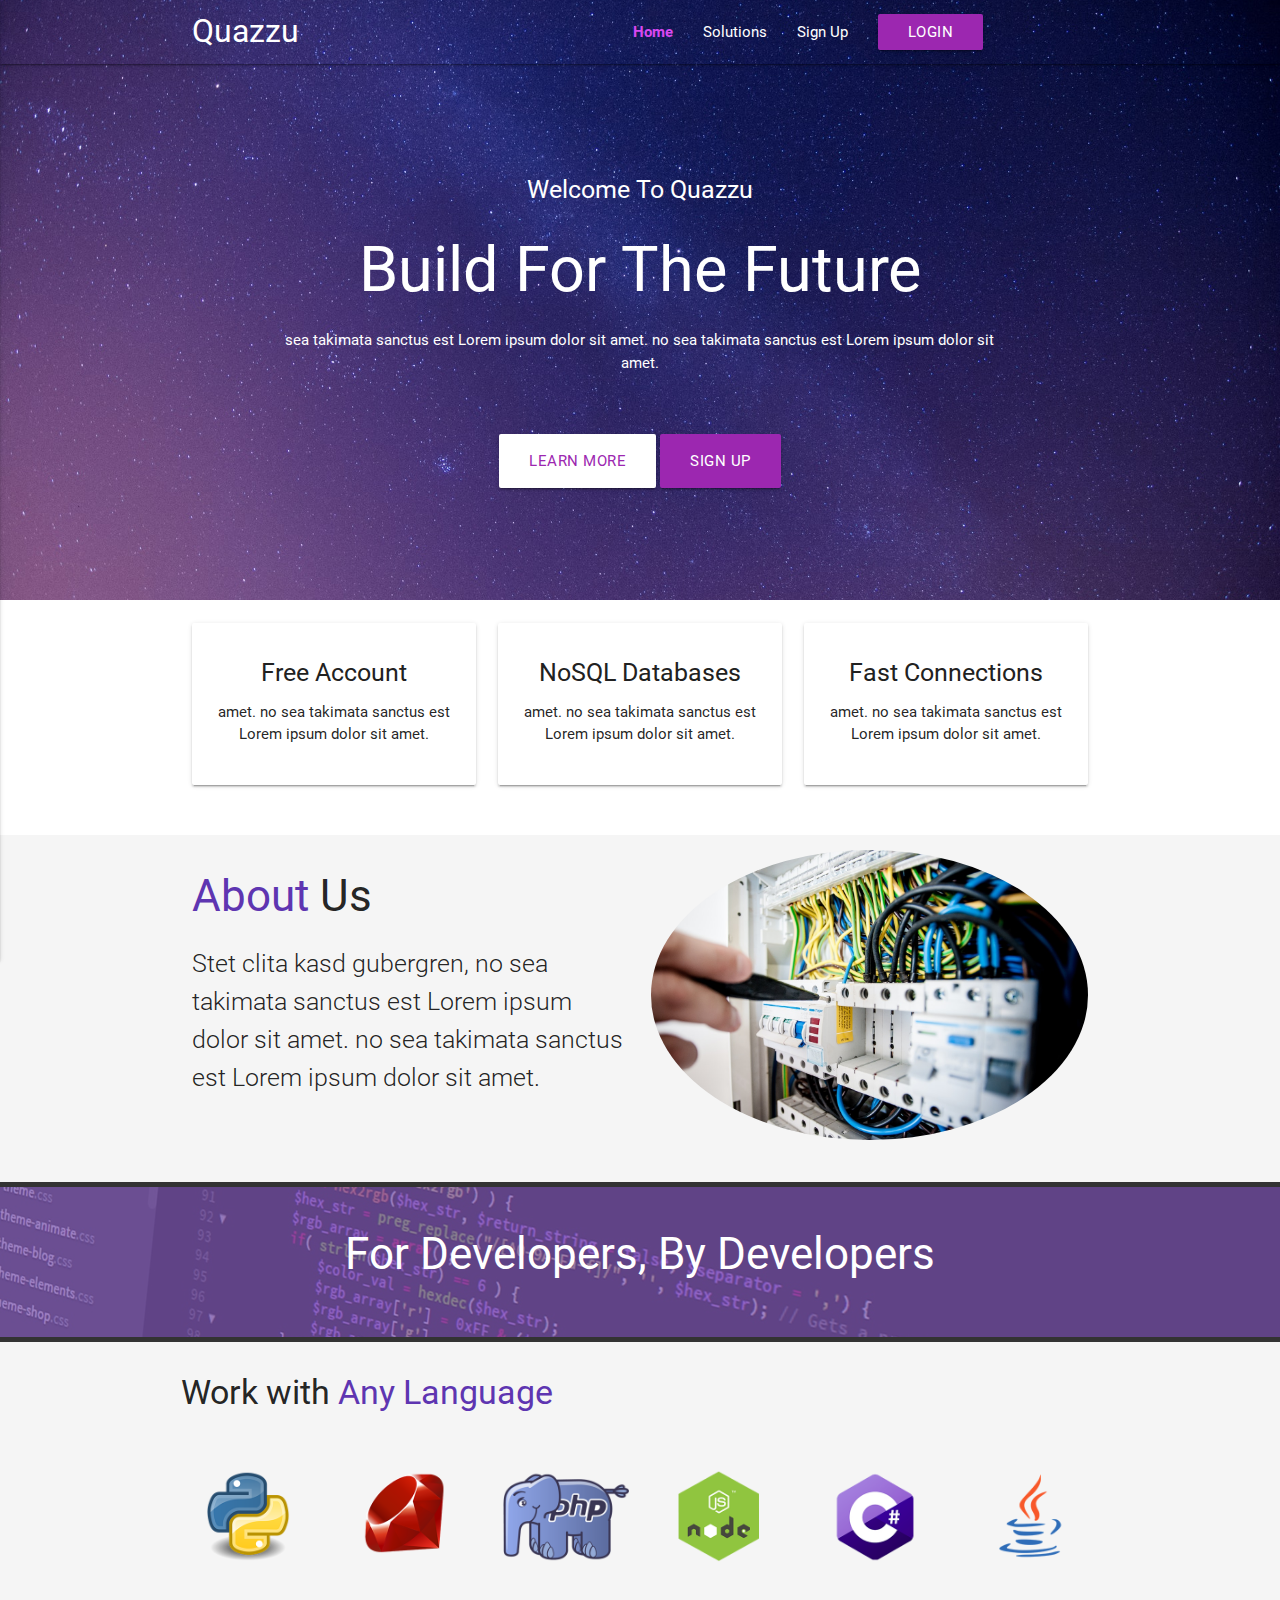
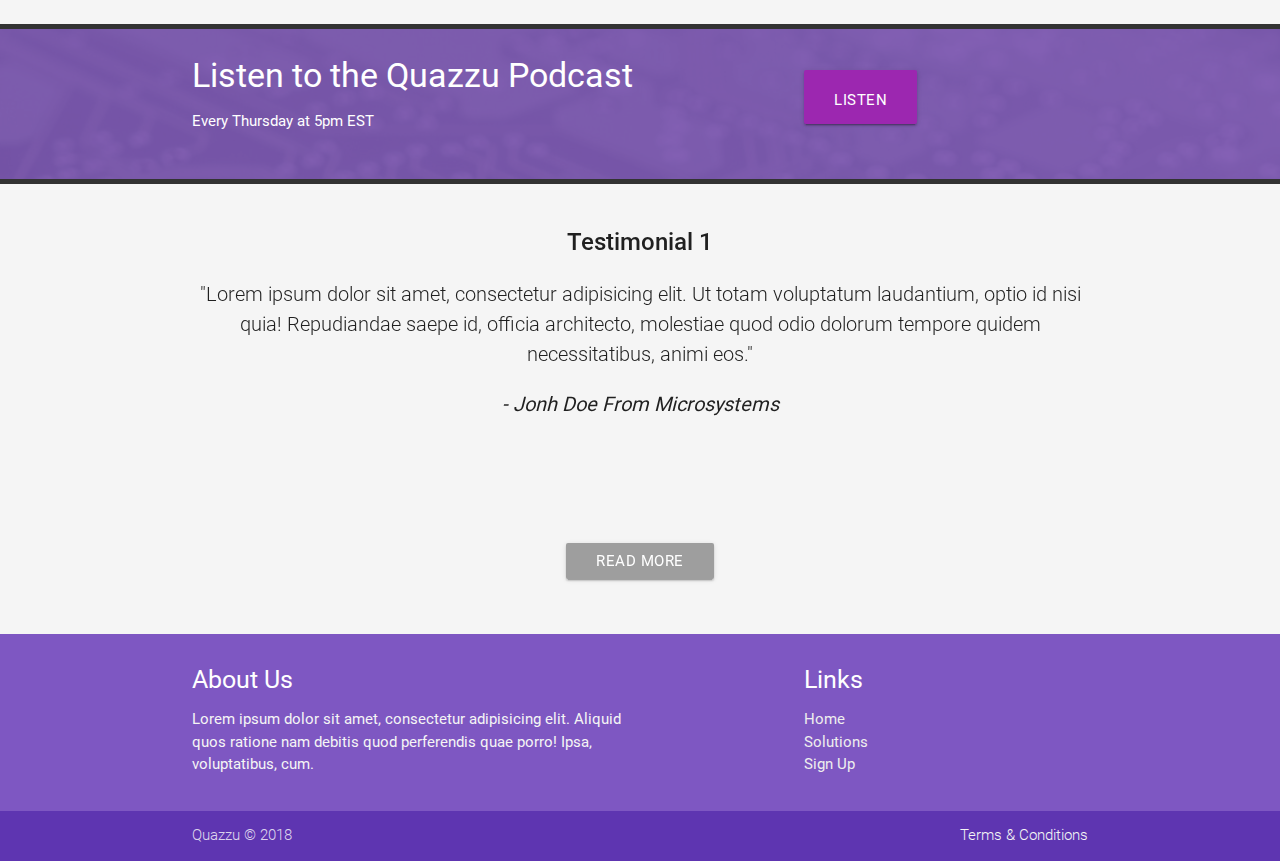
<file: index.html>
<!DOCTYPE html>
<html>

<head>
  <!--Import Google Icon Font-->
  <link href="https://fonts.googleapis.com/icon?family=Material+Icons" rel="stylesheet">
  <link rel="stylesheet" href="https://use.fontawesome.com/releases/v5.2.0/css/all.css" integrity="sha384-hWVjflwFxL6sNzntih27bfxkr27PmbbK/iSvJ+a4+0owXq79v+lsFkW54bOGbiDQ" crossorigin="anonymous">
  <!--Import materialize.css-->
  <link type="text/css" rel="stylesheet" href="css/materialize.min.css" media="screen,projection" />
  <link type="text/css" rel="stylesheet" href="css/main.css" />

  <!--Let browser know website is optimized for mobile-->
  <meta name="viewport" content="width=device-width, initial-scale=1.0" />
  <title>Quazzu Cloud Hosting</title>
</head>

<body>
 
    <header class="main-header">
        <nav class="transparent">
            <div class="container">
                <div class="nav-wrapper">
                    <a href="#" class="brand-logo">Quazzu</a>
                    <a href="#" data-activates="mobile-nav" class="button-collapse">
                        <i class="fa fa-bars"></i>
                    </a>
                    <ul class="right hide-on-med-and-down">
                        <li><a class="active-link" href="index.html">Home</a></li>
                        <li><a href="solutions.html">Solutions</a></li>
                        <li><a href="signup.html">Sign Up</a></li>
                        <li><a href="#login-modal" class="btn purple modal-trigger">Login</a></li>
                        <li><a href="#" ><i class="fab fa-facebook"></i></a></li>
                        <li><a href="#" ><i class="fab fa-twitter"></i></a></li>
                        <li><a href="#" ><i class="fab fa-instagram"></i></a></li>
                    </ul>
                    <ul class="side-nav" id="mobile-nav">
                       <h4 class="purple-text text-darken-4 center">Quazzu</h4>
                       
                           <div class="divider"></div>
                           <li><a href="index.html"><i class="fa fa-home grey-text text-darken-4"></i>Home</a></li>
                           <li><a href="solution.html"><i class="fa fa-cog grey-text text-darken-4"></i>Solutions</a></li>
                           <li><a href="signup.html"><i class="fa fa-users grey-text text-darken-4"></i>Sign Up</a></li>
                           <li>
                               <div class="divider"></div>
                           </li>
                           <li><a href="#login-modal" class="btn purple">Login</a></li>

                    </ul>
                </div>
            </div>
        </nav> 

        <!--show case-->
        <div class="showcase container">
            <div class="row">
                <div class="col s12 m10 offset-m1 center">
                  <h5 class="white-text">Welcome To Quazzu</h5>
                  <h1 class="white-text">Build For The Future</h1>
                  <p class="white-text">sea takimata sanctus est Lorem ipsum dolor sit amet.  no sea takimata sanctus est Lorem ipsum dolor sit amet.</p>
                  <br><br>
                  <a href="solutions.html" class="btn btn-large white purple-text">Learn More</a>
                  <a href="solutions.html" class="btn btn-large purple white-text">Sign Up</a>
                </div>
            </div>
        </div>
    </header>

    <!-- Section : icon boxes -->
    <section class="section section-cons center">
        <div class="container">
            <div class="row">
                <div class="col s12 m4">
                  <div class="card-panel">
                      <i class="fa fa-user fa-3x deep-purple-text text-darken-2"></i>
                      <h5 class="grey-text text-darken-4">Free Account</h5>
                      <p>amet.  no sea takimata sanctus est Lorem ipsum dolor sit amet.</p>
                  </div>
                </div>
           
                <div class="col s12 m4">
                  <div class="card-panel">
                      <i class="fa fa-database fa-3x deep-purple-text text-darken-2"></i>
                      <h5 class="grey-text text-darken-4">NoSQL Databases</h5>
                      <p>amet.  no sea takimata sanctus est Lorem ipsum dolor sit amet.</p>
                  </div>
                </div>
           
                <div class="col s12 m4">
                  <div class="card-panel">
                      <i class="fa fa-bolt fa-3x deep-purple-text text-darken-2"></i>
                      <h5 class="grey-text text-darken-4">Fast Connections</h5>
                      <p>amet.  no sea takimata sanctus est Lorem ipsum dolor sit amet.</p>
                  </div>
                </div>
            </div>
        </div>
    </section>

    <!--Section: about-->
    <section class="section section-about grey lighten-4">
        <div class="container">
            <div class="row">
                <div class="col s12 m6">
                    <h3><span class="deep-purple-text text-darken-1">About</span> Us</h3>
                    <p class="flow-text">Stet clita kasd gubergren,  no sea takimata sanctus est Lorem ipsum dolor sit amet.  no sea takimata sanctus est Lorem ipsum dolor sit amet.</p>
                </div>
                <div class="col s12 m6">
                  <img src="img/tech.jpg" class="circle responsive-img" alt="">
                </div>    
            </div>
        </div>
    </section>

    <!--section developers-->

    <section class="section section-developers white-text">
        <div class="primary-overlay valign-wrapper">
            <div class="container">
                <div class="row">
                    <div class="col  s12 center">
                        <h3>For Developers, By Developers</h3>
                    </div>
                </div>
            </div>
        </div>
    </section>

<!--Section Languages-->
<section class="section section-language grey lighten-4">
    <div class="container">
        <div class="row">
            <h4>Work with <span class="deep-purple-text text-darken-1">Any Language</span></h4>
            <br><br>
            <div class="row">
                <div class="col s2">
                    <img src="img/python-logo.png" class="responsive-img" alt="">
                </div>
                <div class="col s2">
                    <img src="img/ruby-logo.png" class="responsive-img" alt="">
                </div>
                <div class="col s2">
                    <img src="img/php-logo.png" class="responsive-img" alt="">
                </div>
                <div class="col s2">
                    <img src="img/node-logo.png" class="responsive-img" alt="">
                </div>
                <div class="col s2">
                    <img src="img/c-sharp-logo.png" class="responsive-img" alt="">
                </div>
                <div class="col s2">
                    <img src="img/java-logo.png" class="responsive-img" alt="">
                </div>
            </div>
        </div>
    </div>
</section>

<!--Section: podcast-->
<section class="section section-podcast white-text">
    <div class="primary-overlay valign-wrapper">
            <div class="container">
                <div class="row">
                    <div class="col  s12 m8">
                        <h4>Listen to the Quazzu Podcast</h4>
                        <p>Every Thursday at 5pm EST</p>
                    </div>
                    <div class="col  s12 m4">
                        <a href="#" class="btn btn-large purple">
                            <i class="fa fa-podcast"></i> Listen
                        </a>
                    </div>
                </div>
            </div>
        </div>
</section>

<!--Section: testimonial-->
<section class="section section-testimonial grey lighten-4">
    <div class="container">
        <div class="row">
            <div class="col s12">
                <div class="carousel carousel-slider center">
                   <div class="carousel-item" href="#one!">
                       <h2>Testimonial 1</h2>
                       <p class="flow-text">"Lorem ipsum dolor sit amet, consectetur adipisicing elit. Ut totam voluptatum laudantium, optio id nisi quia! Repudiandae saepe id, officia architecto, molestiae quod odio dolorum tempore quidem necessitatibus, animi eos."
                           <p><em>- Jonh Doe From Microsystems</em>
                       </p>
                       <div class="carousel-fixed-item center hide-on-small-and-down">
                           <a href="#" class="btn grey">Read More</a>
                       </div>
                       
                   </div>
                   <div class="carousel-item" href="#two!">
                       <h2>Testimonial 2</h2>
                       <p class="flow-text">"Lorem ipsum dolor sit amet, consectetur adipisicing elit. Ut totam voluptatum laudantium, optio id nisi quia! Repudiandae saepe id, officia architecto, molestiae quod odio dolorum tempore quidem necessitatibus, animi eos."
                           <p><em>- Karen Williams From Kampala</em></p>
                       </p>
                       <div class="carousel-fixed-item center hide-on-small-and-down">
                           <a href="#" class="btn grey">Read More</a>
                       </div>
                       
                   </div>
                   <div class="carousel-item" href="#three!">
                       <h2>Testimonial 3</h2>
                       <p class="flow-text">"Lorem ipsum dolor sit amet, consectetur adipisicing elit. Ut totam voluptatum laudantium, optio id nisi quia! Repudiandae saepe id, officia architecto, molestiae quod odio dolorum tempore quidem necessitatibus, animi eos."
                           <p><em>- Okumu Justine From Gulu</em></p>
                       </p>
                       <div class="carousel-fixed-item center hide-on-small-and-down">
                            <a href="#" class="btn grey">Read More</a>
                       </div>
                      
                   </div>
                </div>
            </div>
        </div>
    </div>
</section>

<!--section: footer-->


<footer class="page-footer deep-purple lighten-1">
          <div class="container">
            <div class="row">
              <div class="col l6 s12">
                <h5 class="white-text">About Us</h5>
                <p class="grey-text text-lighten-4">Lorem ipsum dolor sit amet, consectetur adipisicing elit. Aliquid quos ratione nam debitis quod perferendis quae porro! Ipsa, voluptatibus, cum.</p>
              </div>
              <div class="col l4 offset-l2 s12">
                <h5 class="white-text">Links</h5>
                <ul>
                  <li><a class="grey-text text-lighten-3" href="index.html">Home</a></li>
                  <li><a class="grey-text text-lighten-3" href="solutions.html">Solutions</a></li>
                  <li><a class="grey-text text-lighten-3" href="signup.html">Sign Up</a></li>
                  
                </ul>
              </div>
            </div>
          </div>
          <div class="footer-copyright deep-purple darken-1">
            <div class="container">
                Quazzu &copy; 2018
            <a class="grey-text text-lighten-4 right" href="#!">Terms & Conditions</a>
            </div>
          </div>
        </footer>

<!--login modal-->
<div class="modal" id="login-modal">
    <div class="modal-content">
        <h4>Account Login</h4>
        <p>Login to access your account dashboard</p>
        <form>
            <div class="input-field">
                <input type="email" id="email">
                <label for="email">Email</label>
            </div>
            <div class="input-field">
                <input type="password" name="" id="password">
                <label for="password">Password</label>
            </div>
        </form>
    </div>
    <div class="modal-footer">
        <a href="#!" class="modal-action modal-close btn grey"><i class="fa fa-sync"></i> Reset Password</a>
        <a href="#!" class="modal-action modal-close btn purple"><i class="fa fa-lock"></i>Login</a>
    </div>
</div>

  <!--Import jQuery before materialize.js-->
  <script type="text/javascript" src="js/jquery-3.3.1.js"></script>
  <script type="text/javascript" src="js/materialize.min.js"></script>
  <script>
    $(document).ready(function(){
        $('.carousel.carousel-slider').carousel({ fullWidth:true});
        $('.button-collapse').sideNav();
        $('.modal').modal();
    });
  </script>
</body>

</html>
</file>
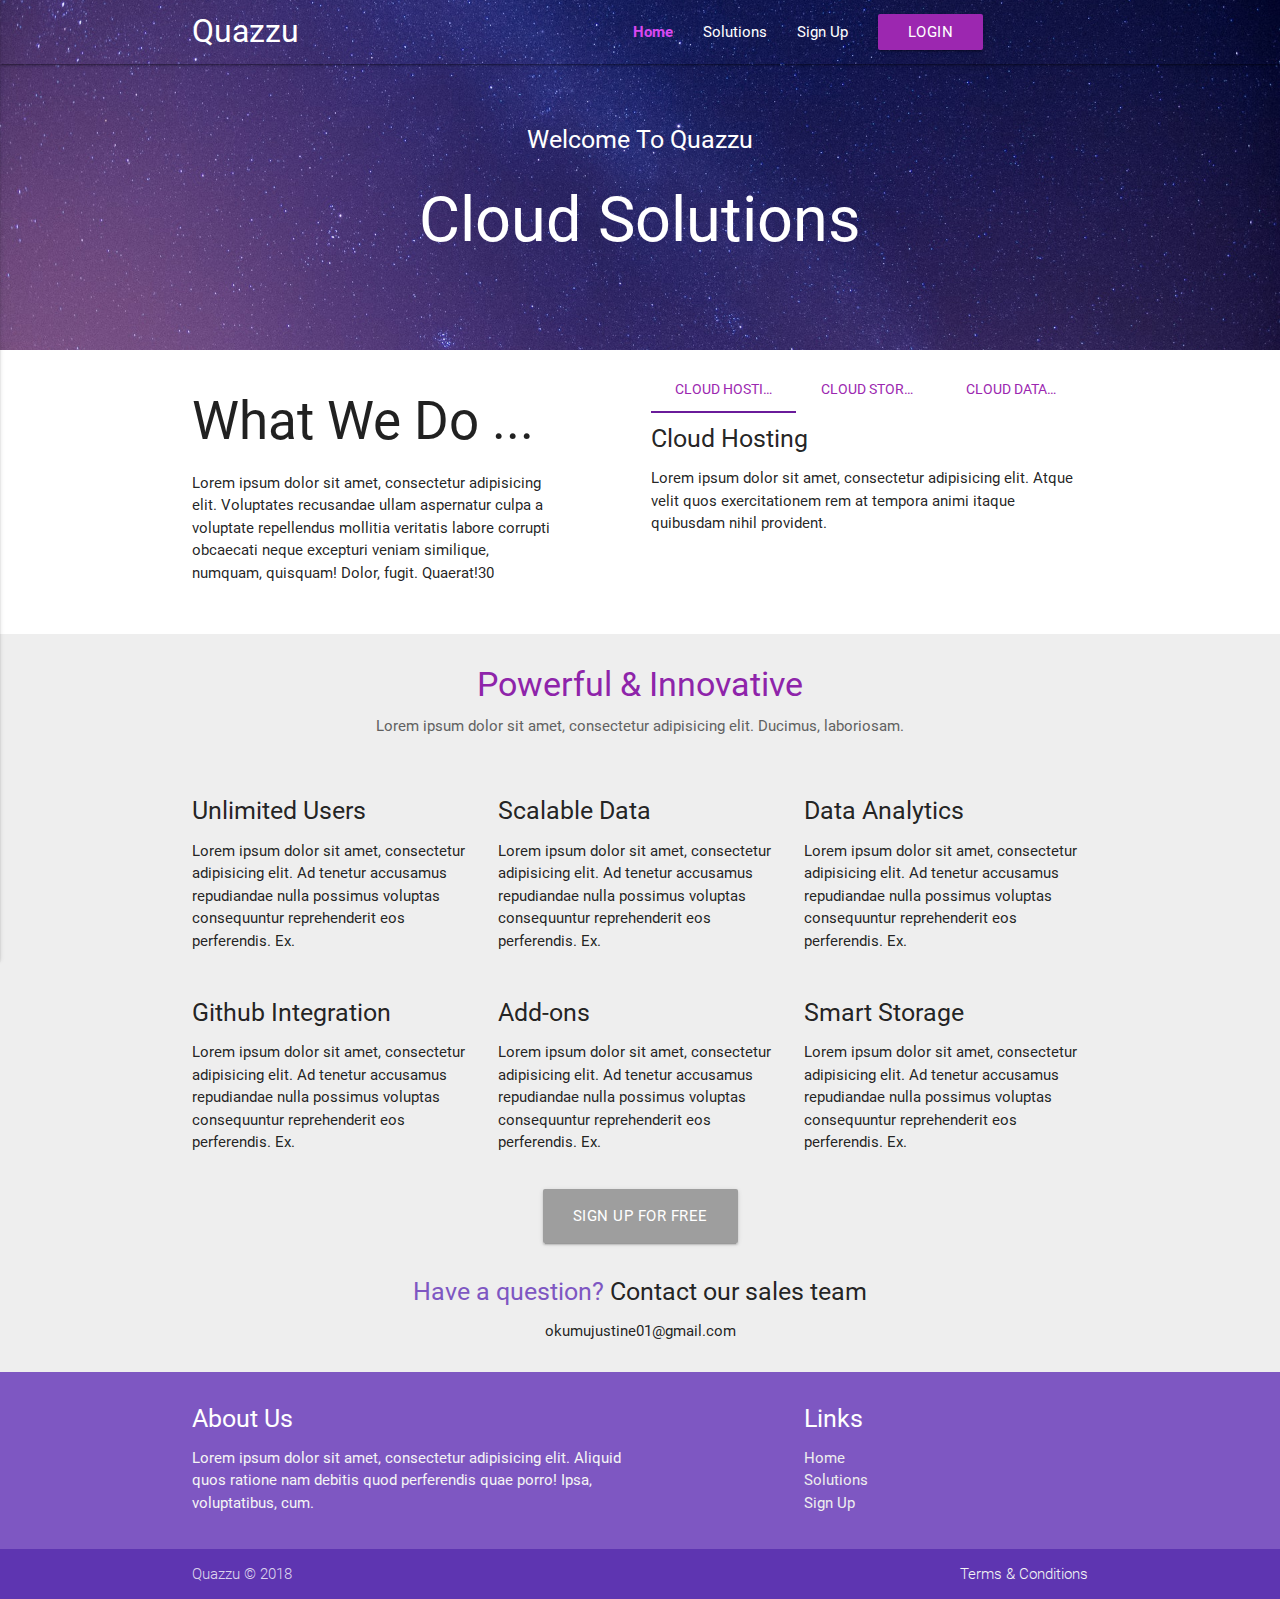
<file: solutions.html>
<!DOCTYPE html>
<html>

<head>
  <!--Import Google Icon Font-->
  <link href="https://fonts.googleapis.com/icon?family=Material+Icons" rel="stylesheet">
  <link rel="stylesheet" href="https://use.fontawesome.com/releases/v5.2.0/css/all.css" integrity="sha384-hWVjflwFxL6sNzntih27bfxkr27PmbbK/iSvJ+a4+0owXq79v+lsFkW54bOGbiDQ" crossorigin="anonymous">
  <!--Import materialize.css-->
  <link type="text/css" rel="stylesheet" href="css/materialize.min.css" media="screen,projection" />
  <link type="text/css" rel="stylesheet" href="css/main.css" />

  <!--Let browser know website is optimized for mobile-->
  <meta name="viewport" content="width=device-width, initial-scale=1.0" />
  <title>Quazzu Cloud Hosting</title>
</head>

<body>
 
    <header class="main-header-inner">
        <nav class="transparent">
            <div class="container">
                <div class="nav-wrapper">
                    <a href="#" class="brand-logo">Quazzu</a>
                    <a href="#" data-activates="mobile-nav" class="button-collapse">
                        <i class="fa fa-bars"></i>
                    </a>
                    <ul class="right hide-on-med-and-down">
                        <li><a class="active-link" href="index.html">Home</a></li>
                        <li><a href="solutions.html">Solutions</a></li>
                        <li><a href="signup.html">Sign Up</a></li>
                        <li><a href="#login-modal" class="btn purple modal-trigger">Login</a></li>
                        <li><a href="#" ><i class="fab fa-facebook"></i></a></li>
                        <li><a href="#" ><i class="fab fa-twitter"></i></a></li>
                        <li><a href="#" ><i class="fab fa-instagram"></i></a></li>
                    </ul>
                    <ul class="side-nav" id="mobile-nav">
                       <h4 class="purple-text text-darken-4 center">Quazzu</h4>
                       
                           <div class="divider"></div>
                           <li><a href="index.html"><i class="fa fa-home grey-text text-darken-4"></i>Home</a></li>
                           <li><a href="solution.html"><i class="fa fa-cog grey-text text-darken-4"></i>Solutions</a></li>
                           <li><a href="signup.html"><i class="fa fa-users grey-text text-darken-4"></i>Sign Up</a></li>
                           <li>
                               <div class="divider"></div>
                           </li>
                           <li><a href="#login-modal" class="btn purple">Login</a></li>

                    </ul>
                </div>
            </div>
        </nav> 

        <!--show case-->
        <div class="showcase container">
            <div class="row">
                <div class="col s12 m10 offset-m1 center">
                  <h5 class="white-text">Welcome To Quazzu</h5>
                  <h1 class="white-text">Cloud Solutions</h1>
                </div>
            </div>
        </div>
    </header>

    

    <!--Section: solutions about-->

  <section class="section section-solutions-about">
    <div class="container">
      <div class="row">
        <div class="col s12 m5">
          <h2>What We Do ...</h2>
          <p>Lorem ipsum dolor sit amet, consectetur adipisicing elit. Voluptates recusandae ullam aspernatur culpa a voluptate repellendus mollitia veritatis labore corrupti obcaecati neque excepturi veniam similique, numquam, quisquam! Dolor, fugit. Quaerat!30</p>
        </div>
        <div class="col s12 m6 offset-m1">
           <div class="row">
    <div class="col s12">
      <ul class="tabs">
        <li class="tab col s4"><a href="#tab1" class="purple-text">Cloud Hosting</a></li>
        <li class="tab col s4"><a href="#tab2" class="purple-text">Cloud Storage</a></li>
        <li class="tab col s4 "><a href="#tab3" class="purple-text">Cloud Database</a></li>
        
      </ul>
    </div>
    <div id="tab1" class="col s12">
        <h5>Cloud Hosting</h5>
        <p>Lorem ipsum dolor sit amet, consectetur adipisicing elit. Atque velit quos exercitationem rem at tempora animi itaque quibusdam nihil provident.</p>
    </div>
    <div id="tab2" class="col s12">
        <h5>Cloud Storage</h5>
        <p>Lorem ipsum dolor sit amet, consectetur adipisicing elit. Fugit, dolorum inventore modi tempore nam, beatae dolor qui cupiditate, delectus quam consequatur accusantium, ut optio! Ut cum amet, quam. Ipsum, optio.</p>
    </div>
    <div id="tab3" class="col s12">
        <h5>Cloud Database</h5>
        <p>Lorem ipsum dolor sit amet, consectetur adipisicing elit. Quam ut, recusandae eius! Minus numquam, suscipit illo magnam maiores eos! Placeat totam, eum magnam dolor sit quisquam error sequi nesciunt iste.</p>
    </div>
  </div>
        </div>
      </div>
    </div>
  </section>

  <!--Section: features-->
  <section class="section section-features grey lighten-3">
     <div class="container">
         <h4 class="center purple-text text-darken-1">Powerful & Innovative</h4>
         <h6 class="grey-text text-darken-2 center">Lorem ipsum dolor sit amet, consectetur adipisicing elit. Ducimus, laboriosam.</h6>
         <br>
         <br>

         <!--ROW 1-->
         <div class="row">
             <div class="col s12 m4">
                 <h5>
                     <i class="fa fa-user"></i>Unlimited Users
                 </h5>
                 <p>Lorem ipsum dolor sit amet, consectetur adipisicing elit. Ad tenetur accusamus repudiandae nulla possimus voluptas consequuntur reprehenderit eos perferendis. Ex.</p>
             </div>

             <div class="col s12 m4">
                 <h5>
                     <i class="fa fa-database"></i>Scalable Data
                 </h5>
                 <p>Lorem ipsum dolor sit amet, consectetur adipisicing elit. Ad tenetur accusamus repudiandae nulla possimus voluptas consequuntur reprehenderit eos perferendis. Ex.</p>
             </div>

             <div class="col s12 m4">
                 <h5>
                     <i class="fa fa-chat-line"></i>Data Analytics
                 </h5>
                 <p>Lorem ipsum dolor sit amet, consectetur adipisicing elit. Ad tenetur accusamus repudiandae nulla possimus voluptas consequuntur reprehenderit eos perferendis. Ex.</p>
             </div>
         </div>

          <!--ROW 2-->
         <div class="row">
             <div class="col s12 m4">
                 <h5>
                     <i class="fa fa-github"></i>Github Integration
                 </h5>
                 <p>Lorem ipsum dolor sit amet, consectetur adipisicing elit. Ad tenetur accusamus repudiandae nulla possimus voluptas consequuntur reprehenderit eos perferendis. Ex.</p>
             </div>

             <div class="col s12 m4">
                 <h5>
                     <i class="fa fa-plus"></i>Add-ons
                 </h5>
                 <p>Lorem ipsum dolor sit amet, consectetur adipisicing elit. Ad tenetur accusamus repudiandae nulla possimus voluptas consequuntur reprehenderit eos perferendis. Ex.</p>
             </div>

             <div class="col s12 m4">
                 <h5>
                     <i class="fa fa-hdd"></i>Smart Storage
                 </h5>
                 <p>Lorem ipsum dolor sit amet, consectetur adipisicing elit. Ad tenetur accusamus repudiandae nulla possimus voluptas consequuntur reprehenderit eos perferendis. Ex.</p>
             </div>
         </div>
         <div class="center">
             <a href="signup.html" class="btn btn-large grey">Sign Up For Free</a>
             <br><br>
             <h5>
                 <span class="deep-purple-text text-lighten-1">Have a question? </span> Contact our sales team
             </h5>
             <p>okumujustine01@gmail.com</p>
         </div>
     </div>
  </section>

<!--section: footer-->
<footer class="page-footer deep-purple lighten-1">
          <div class="container">
            <div class="row">
              <div class="col l6 s12">
                <h5 class="white-text">About Us</h5>
                <p class="grey-text text-lighten-4">Lorem ipsum dolor sit amet, consectetur adipisicing elit. Aliquid quos ratione nam debitis quod perferendis quae porro! Ipsa, voluptatibus, cum.</p>
              </div>
              <div class="col l4 offset-l2 s12">
                <h5 class="white-text">Links</h5>
                <ul>
                  <li><a class="grey-text text-lighten-3" href="index.html">Home</a></li>
                  <li><a class="grey-text text-lighten-3" href="solutions.html">Solutions</a></li>
                  <li><a class="grey-text text-lighten-3" href="signup.html">Sign Up</a></li>
                  
                </ul>
              </div>
            </div>
          </div>
          <div class="footer-copyright deep-purple darken-1">
            <div class="container">
                Quazzu &copy; 2018
            <a class="grey-text text-lighten-4 right" href="#!">Terms & Conditions</a>
            </div>
          </div>
        </footer>

<!--login modal-->
<div class="modal" id="login-modal">
    <div class="modal-content">
        <h4>Account Login</h4>
        <p>Login to access your account dashboard</p>
        <form>
            <div class="input-field">
                <input type="email" id="email">
                <label for="email">Email</label>
            </div>
            <div class="input-field">
                <input type="password" name="" id="password">
                <label for="password">Password</label>
            </div>
        </form>
    </div>
    <div class="modal-footer">
        <a href="#!" class="modal-action modal-close btn grey"><i class="fa fa-sync"></i> Reset Password</a>
        <a href="#!" class="modal-action modal-close btn purple"><i class="fa fa-lock"></i>Login</a>
    </div>
</div>

  <!--Import jQuery before materialize.js-->
  <script type="text/javascript" src="js/jquery-3.3.1.js"></script>
  <script type="text/javascript" src="js/materialize.min.js"></script>
  <script>
    $(document).ready(function(){
        $('.carousel.carousel-slider').carousel({ fullWidth:true});
        $('.button-collapse').sideNav();
        $('.modal').modal();
    });
  </script>
</body>

</html>
</file>
<file: css/main.css>
.primary-overlay{
background: rgba(122, 81, 176, 0.7);
position: absolute;
top: 0;
left: 0;
width: 100%;
height: 100%;
overflow: hidden;
}

.main-header{
  background:url(../img/background.jpg) ;
  background-size: cover;
  background-position: center;
  min-height: 600px;
  background-color: #fff;
}

.main-header-inner{
  background:url(../img/background.jpg) ;
  background-size: cover;
  background-position: center;
  min-height: 350px;
  background-color: #fff;
}

.main-header-inner .showcase{ 
 padding-top:50px ;
}

.main-header .showcase{ 
 padding-top:100px ;
}
.active-link{
  color: #d847f1;
  font-weight: bold;
}
.section-developers{
  position: relative;
  background: url(../img/code.jpg);
  background-size: cover;
  background-position:center;
  border-top: #333 solid 5px;
  border-bottom: #333 solid 5px;
  min-height: 160px;

}
.section-podcast{
  position: relative;
  background:url(../img/circuit.jpg);
  background-size: cover;
  border-top: #333 solid 5px;
  border-bottom: #333 solid 5px;
  min-height: 160px;

}

.section-podcast a{
  margin-top: 30px;
}
.section-podcast .primary-overlay{
background: rgba(122, 81, 176, 0.9);
}
.section-testimonial{
  min-height: 200px;
}

.carousel-item p{
  font-size: 20px !important;
}


.tabs .indicator{
  background-color: #6a1b9a !important;
}


@media(max-width: 500px){
  .section-developers,
  .section-podcast{
    min-height: 240px;
  }
}
</file>
